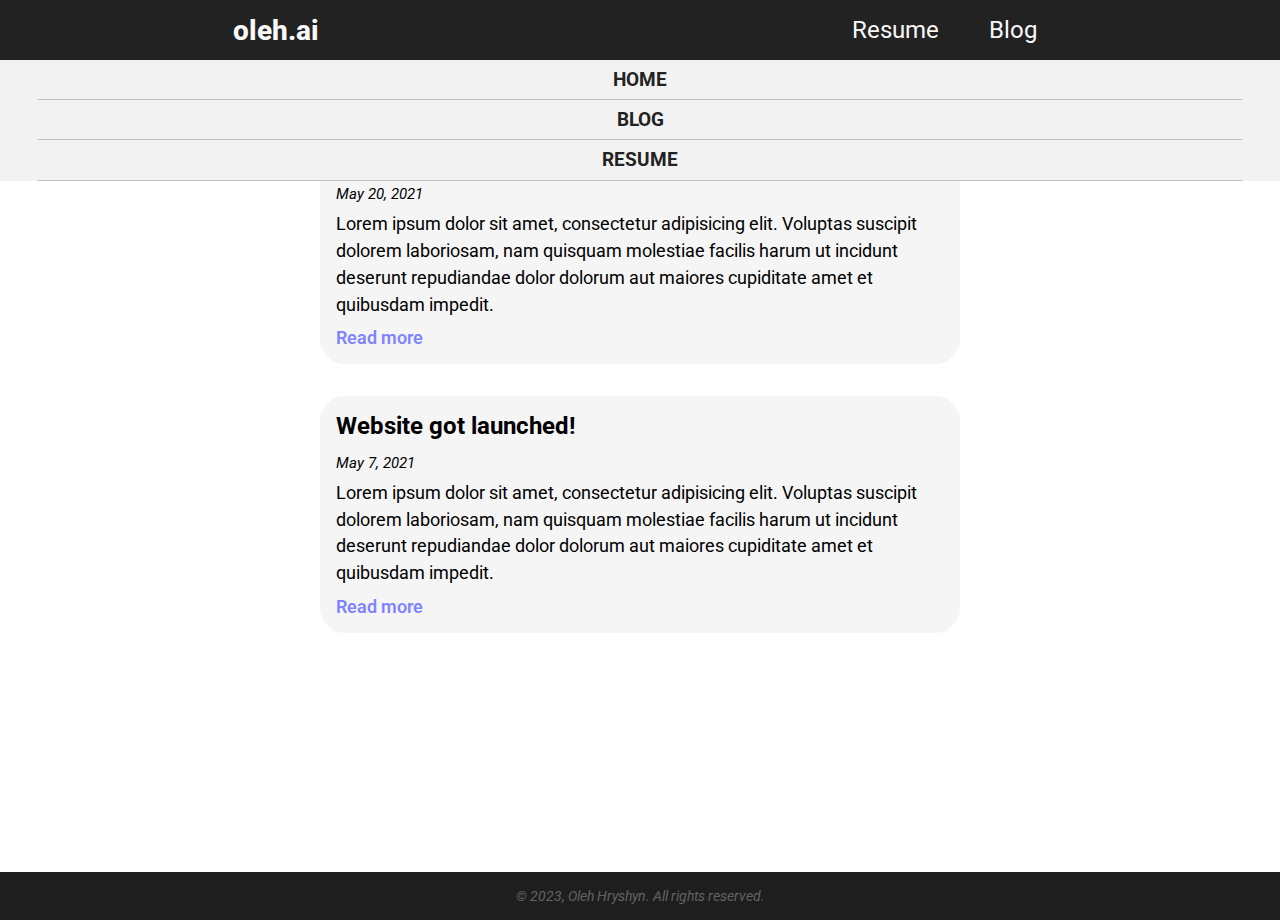
<file: blog.html>
<!DOCTYPE html>
<html lang="en">
  <head>
    <meta charset="UTF-8" />
    <meta http-equiv="X-UA-Compatible" content="IE=edge" />
    <meta name="viewport" content="width=device-width, initial-scale=1.0" />
    <title>Oleh Hryshyn - Blog</title>
    <link rel="icon" href="/assets/icon.png" type="image/x-icon" />
    <link rel="preconnect" href="https://fonts.gstatic.com" />
    <link
      href="https://fonts.googleapis.com/css2?family=Open+Sans:wght@400;700&family=Roboto:wght@400;700&display=swap"
      rel="stylesheet"
    />
    <link href="/styles/mainStyles.css" rel="stylesheet" />
    <link href="/styles/headerStyles.css" rel="stylesheet" />
    <link href="/styles/footerStyles.css" rel="stylesheet" />
    <link href="/styles/blogPageStyles.css" rel="stylesheet" />
    <script src="https://ajax.googleapis.com/ajax/libs/jquery/3.5.1/jquery.min.js"></script>
    <script src="/scripts/insertGeneralElements.js"></script>
    <script>
      $(function () {
        $(".blog-container").hover(
          function () {
            $(this).css("border-color", "#8083FF");
          },
          function () {
            $(this).css("border-color", "");
          }
        );
      });
    </script>
  </head>
  <body>
    <main>
      <div class="main-container">
        <h1>Blog</h1>
        <div class="blog-container">
          <h2 class="blog-header">Teaching Code in Place 2021</h2>
          <div class="blog-date">May 20, 2021</div>
          <div class="blog-description">
            Lorem ipsum dolor sit amet, consectetur adipisicing elit. Voluptas
            suscipit dolorem laboriosam, nam quisquam molestiae facilis harum ut
            incidunt deserunt repudiandae dolor dolorum aut maiores cupiditate
            amet et quibusdam impedit.
          </div>
          <a href="#"><div class="blog-link">Read more</div></a>
        </div>
        <div class="blog-container">
          <h2 class="blog-header">Website got launched!</h2>
          <div class="blog-date">May 7, 2021</div>
          <div class="blog-description">
            Lorem ipsum dolor sit amet, consectetur adipisicing elit. Voluptas
            suscipit dolorem laboriosam, nam quisquam molestiae facilis harum ut
            incidunt deserunt repudiandae dolor dolorum aut maiores cupiditate
            amet et quibusdam impedit.
          </div>
          <a href="#"><div class="blog-link">Read more</div></a>
        </div>
      </div>
    </main>
  </body>
</html>
</file>
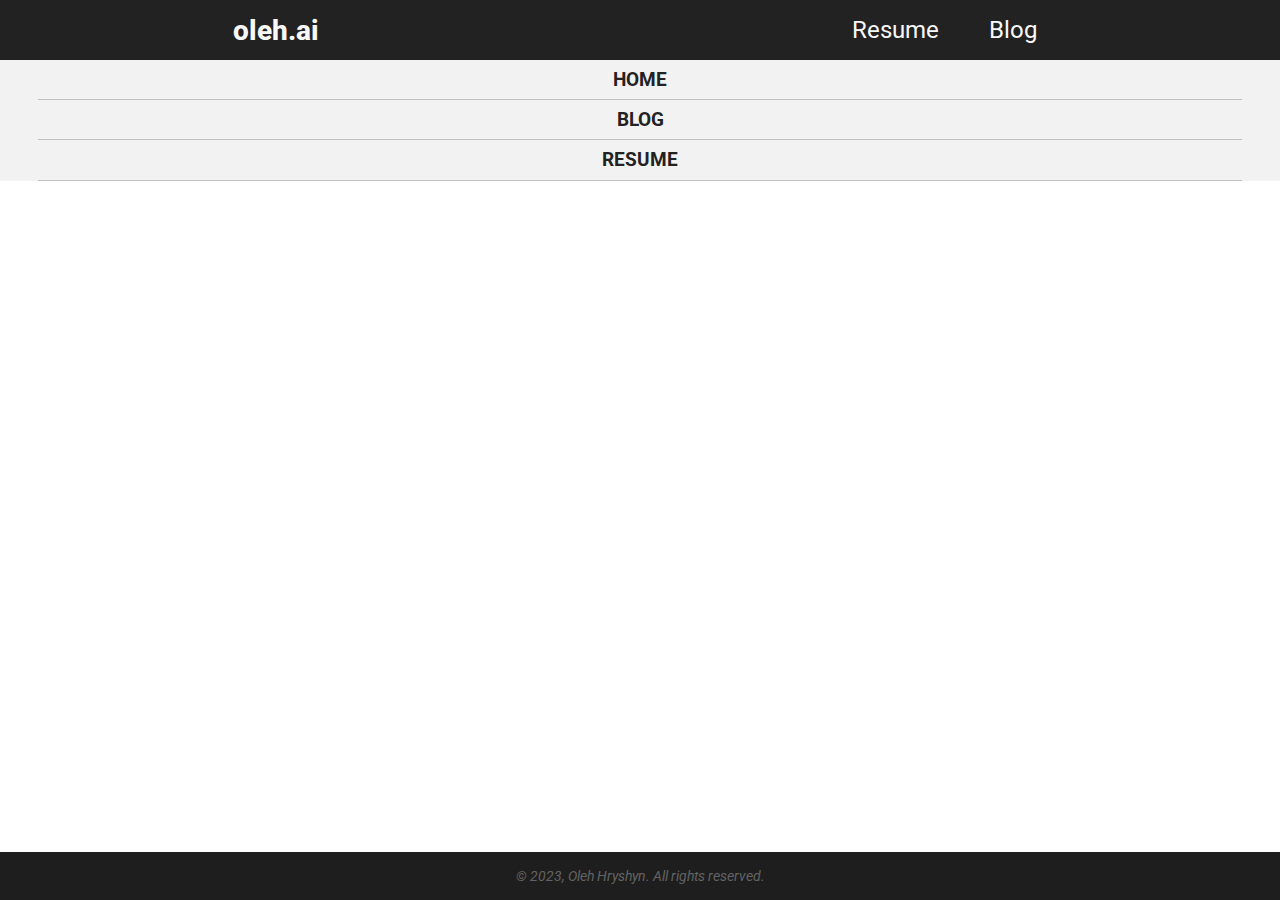
<file: projects.html>
<!DOCTYPE html>
<html lang="en">
  <head>
    <meta charset="UTF-8" />
    <meta http-equiv="X-UA-Compatible" content="IE=edge" />
    <meta name="viewport" content="width=device-width, initial-scale=1.0" />
    <title>Oleh Hryshyn - Projects</title>
    <link rel="icon" href="/assets/icon.png" type="image/x-icon" />
    <link rel="preconnect" href="https://fonts.gstatic.com" />
    <link
      href="https://fonts.googleapis.com/css2?family=Open+Sans:wght@400;700&family=Roboto:wght@400;700&display=swap"
      rel="stylesheet"
    />
    <link href="/styles/mainStyles.css" rel="stylesheet" />
    <link href="/styles/headerStyles.css" rel="stylesheet" />
    <link href="/styles/footerStyles.css" rel="stylesheet" />
    <link href="/styles/projectsPageStyles.css" rel="stylesheet" />
    <script src="https://ajax.googleapis.com/ajax/libs/jquery/3.5.1/jquery.min.js"></script>
    <script src="/scripts/insertGeneralElements.js"></script>
  </head>
  <body>
    <main>
      <div>
        <p>Projects page is coming soon</p>
      </div>
    </main>
  </body>
</html>
</file>
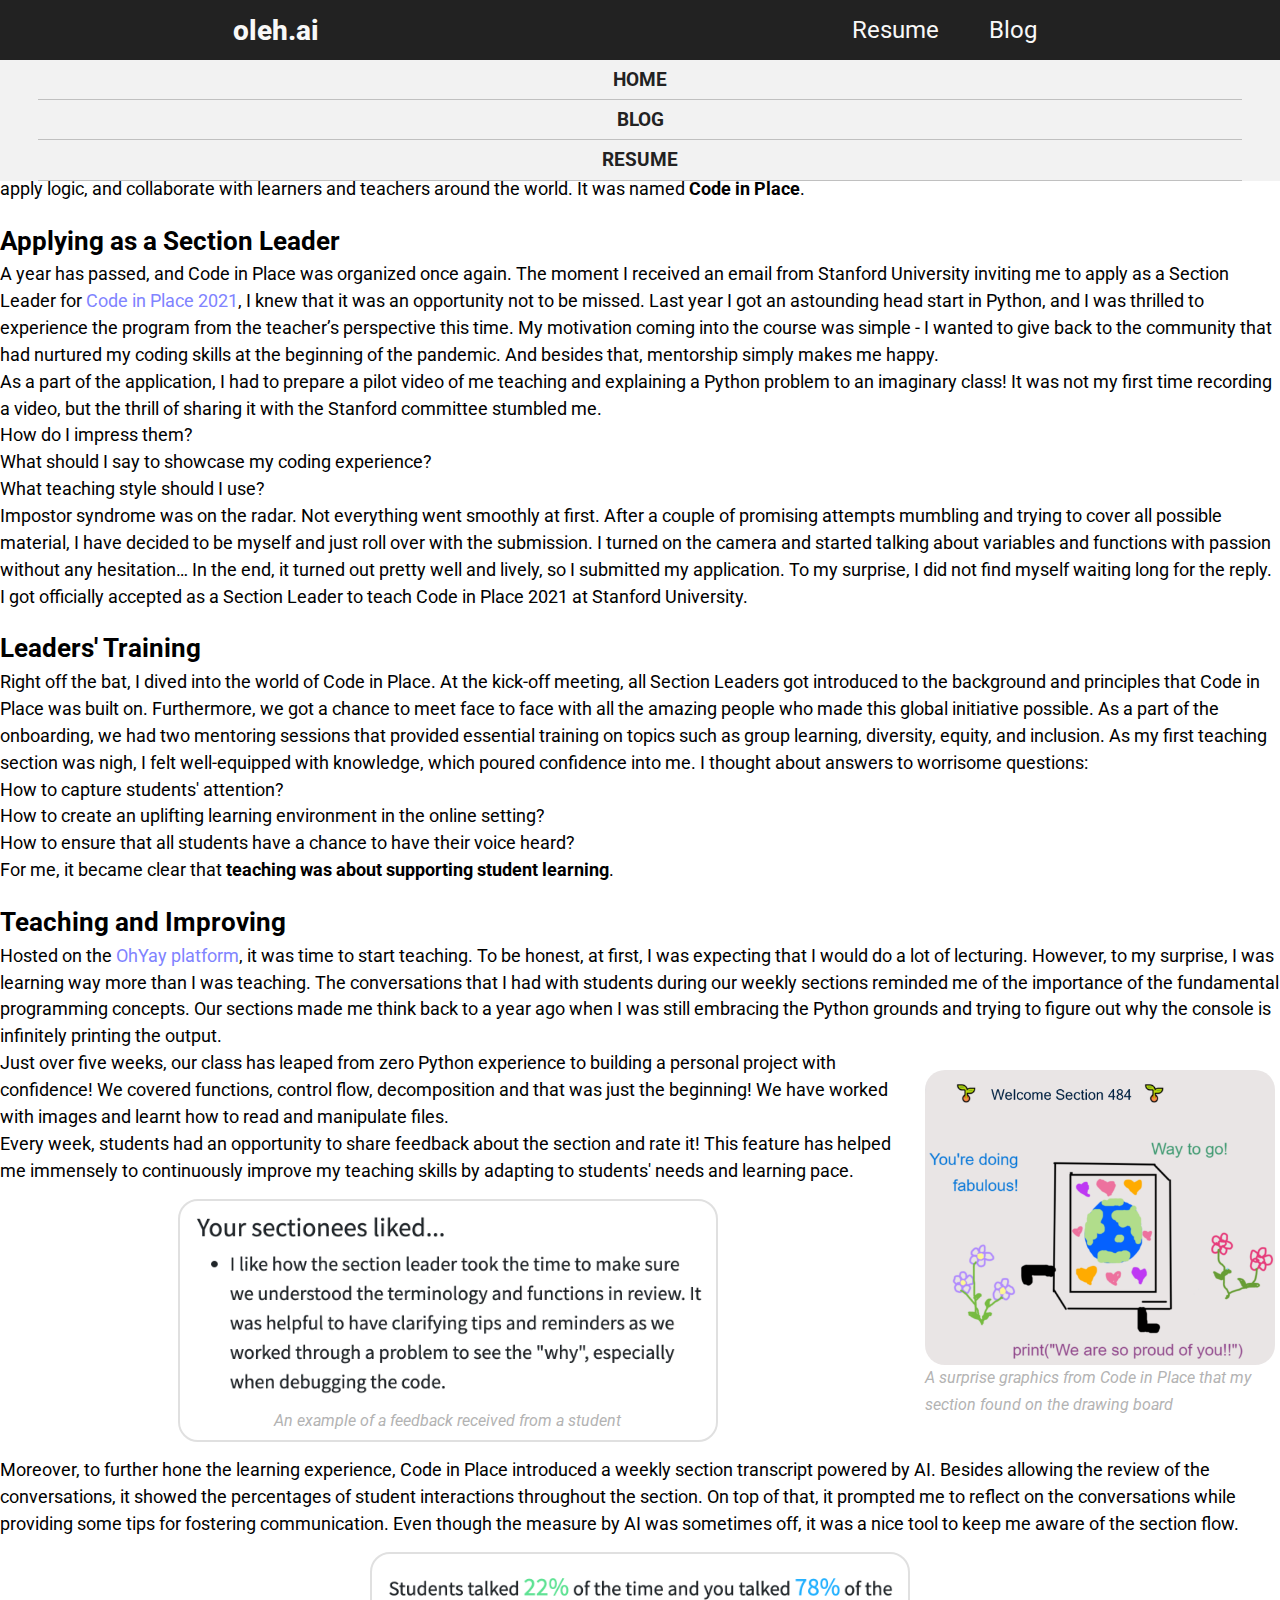
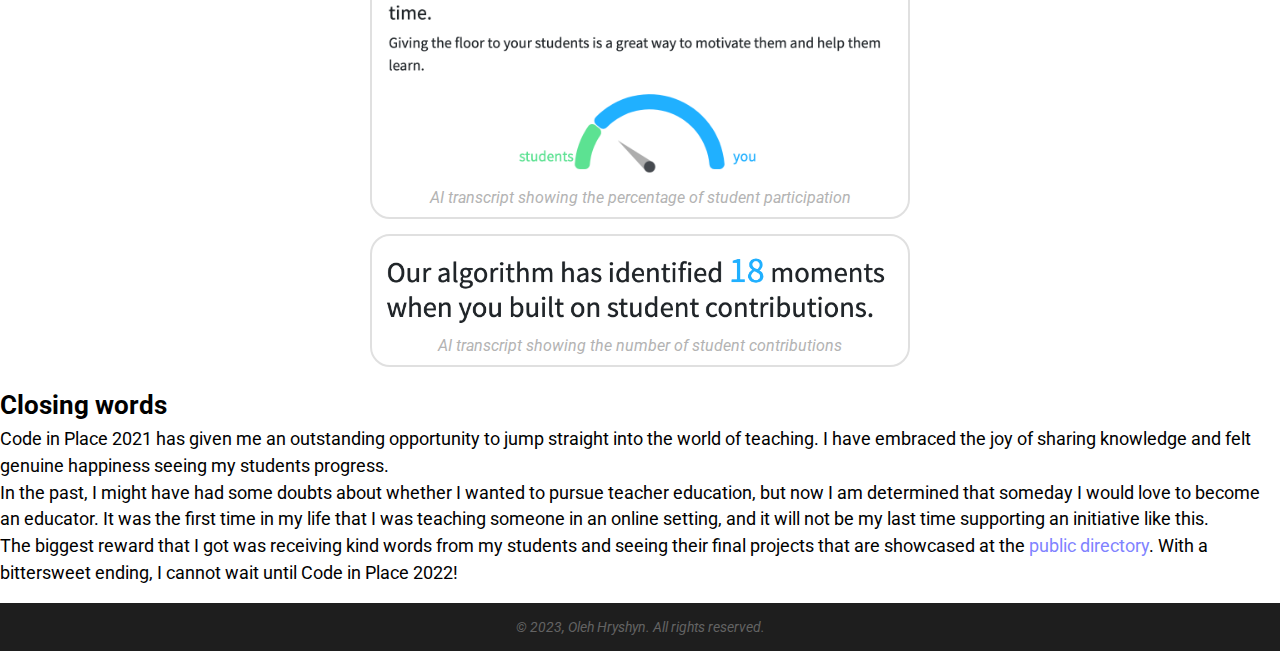
<file: blog/teaching-code-in-place-2021.html>
<!DOCTYPE html>
<html lang="en">
  <head>
    <meta charset="UTF-8" />
    <meta http-equiv="X-UA-Compatible" content="IE=edge" />
    <meta name="viewport" content="width=device-width, initial-scale=1.0" />
    <title>Teaching Code in Place 2021 | Blog - Oleh Hryshyn</title>
    <link rel="icon" href="/assets/icon.png" type="image/x-icon" />
    <link rel="preconnect" href="https://fonts.gstatic.com" />
    <link
      href="https://fonts.googleapis.com/css2?family=Open+Sans:wght@400;700&family=Roboto:wght@400;700&display=swap"
      rel="stylesheet"
    />
    <link href="/styles/mainStyles.css" rel="stylesheet" />
    <link href="/styles/headerStyles.css" rel="stylesheet" />
    <link href="/styles/footerStyles.css" rel="stylesheet" />
    <link href="/styles/blogDefaultStyles.css" rel="stylesheet" />
    <script src="https://ajax.googleapis.com/ajax/libs/jquery/3.5.1/jquery.min.js"></script>
    <script src="/scripts/insertGeneralElements.js"></script>
    <style type="text/css">
      @media only screen and (min-width: 754px) {
        .ln-flex figure {
          min-width: 300px;
          margin-left: 25px;
          float: right;
        }
      }
    </style>
  </head>
  <body>
    <main>
      <article class="blog-body">
        <h1 class="blog-heading">Teaching Code in Place 2021</h1>
        <section>
          <p>
            Last year, at the beginning of the COVID-19 pandemic, I attended a
            five-week Python programming course organized by Stanford
            University. This course became my starting journey into coding,
            which turned into a life-changing experience. By its end, I knew not
            only how to write scripts but how to approach the problem, apply
            logic, and collaborate with learners and teachers around the world.
            It was named <strong>Code in Place</strong>.
          </p>
        </section>
        <section>
          <h2 class="section-heading">Applying as a Section Leader</h2>
          <p>
            A year has passed, and Code in Place was organized once again. The
            moment I received an email from Stanford University inviting me to
            apply as a Section Leader for
            <a href="https://codeinplace.stanford.edu/" target="_blank"
              >Code in Place 2021</a
            >, I knew that it was an opportunity not to be missed. Last year I
            got an astounding head start in Python, and I was thrilled to
            experience the program from the teacher’s perspective this time. My
            motivation coming into the course was simple - I wanted to give back
            to the community that had nurtured my coding skills at the beginning
            of the pandemic. And besides that, mentorship simply makes me happy.
          </p>
          <p>
            As a part of the application, I had to prepare a pilot video of me
            teaching and explaining a Python problem to an imaginary class! It
            was not my first time recording a video, but the thrill of sharing
            it with the Stanford committee stumbled me.
          </p>
          <ul>
            <li>How do I impress them?</li>
            <li>What should I say to showcase my coding experience?</li>
            <li>What teaching style should I use?</li>
          </ul>
          <p>
            Impostor syndrome was on the radar. Not everything went smoothly at
            first. After a couple of promising attempts mumbling and trying to
            cover all possible material, I have decided to be myself and just
            roll over with the submission. I turned on the camera and started
            talking about variables and functions with passion without any
            hesitation… In the end, it turned out pretty well and lively, so I
            submitted my application. To my surprise, I did not find myself
            waiting long for the reply. I got officially accepted as a Section
            Leader to teach Code in Place 2021 at Stanford University.
          </p>
        </section>
        <section>
          <h2 class="section-heading">Leaders' Training</h2>
          <p>
            Right off the bat, I dived into the world of Code in Place. At the
            kick-off meeting, all Section Leaders got introduced to the
            background and principles that Code in Place was built on.
            Furthermore, we got a chance to meet face to face with all the
            amazing people who made this global initiative possible. As a part
            of the onboarding, we had two mentoring sessions that provided
            essential training on topics such as group learning, diversity,
            equity, and inclusion. As my first teaching section was nigh, I felt
            well-equipped with knowledge, which poured confidence into me. I
            thought about answers to worrisome questions:
          </p>
          <ul>
            <li>How to capture students' attention?</li>
            <li>
              How to create an uplifting learning environment in the online
              setting?
            </li>
            <li>
              How to ensure that all students have a chance to have their voice
              heard?
            </li>
          </ul>
          <p>
            For me, it became clear that
            <strong>teaching was about supporting student learning</strong>.
          </p>
        </section>
        <section>
          <h2 class="section-heading">Teaching and Improving</h2>
          <div class="ln-flex">
            <p>
              Hosted on the
              <a href="https://ohyay.co/" target="_blank">OhYay platform</a>, it
              was time to start teaching. To be honest, at first, I was
              expecting that I would do a lot of lecturing. However, to my
              surprise, I was learning way more than I was teaching. The
              conversations that I had with students during our weekly sections
              reminded me of the importance of the fundamental programming
              concepts. Our sections made me think back to a year ago when I was
              still embracing the Python grounds and trying to figure out why
              the console is infinitely printing the output.
            </p>
            <figure style="border: none; max-width: 360px">
              <img
                src="/assets/blog/teaching-code-in-place-2021/ohyay.png"
                alt=""
              />
              <figcaption>
                A surprise graphics from Code in Place that my section found on
                the drawing board
              </figcaption>
            </figure>
          </div>
          <p>
            Just over five weeks, our class has leaped from zero Python
            experience to building a personal project with confidence! We
            covered functions, control flow, decomposition and that was just the
            beginning! We have worked with images and learnt how to read and
            manipulate files.
          </p>
          <p>
            Every week, students had an opportunity to share feedback about the
            section and rate it! This feature has helped me immensely to
            continuously improve my teaching skills by adapting to students'
            needs and learning pace.
          </p>
          <figure>
            <img
              src="/assets/blog/teaching-code-in-place-2021/student-feedback.png"
              alt=""
            />
            <figcaption>
              An example of a feedback received from a student
            </figcaption>
          </figure>
          <p>
            Moreover, to further hone the learning experience, Code in Place
            introduced a weekly section transcript powered by AI. Besides
            allowing the review of the conversations, it showed the percentages
            of student interactions throughout the section. On top of that, it
            prompted me to reflect on the conversations while providing some
            tips for fostering communication. Even though the measure by AI was
            sometimes off, it was a nice tool to keep me aware of the section
            flow.
          </p>
          <figure>
            <img
              src="/assets/blog/teaching-code-in-place-2021/ai-transcript-1.png"
              alt=""
            />
            <figcaption>
              AI transcript showing the percentage of student participation
            </figcaption>
          </figure>
          <figure>
            <img
              src="/assets/blog/teaching-code-in-place-2021/ai-transcript-2.png"
              alt=""
            />
            <figcaption>
              AI transcript showing the number of student contributions
            </figcaption>
          </figure>
        </section>
        <section>
          <h2 class="section-heading">Closing words</h2>
          <p>
            Code in Place 2021 has given me an outstanding opportunity to jump
            straight into the world of teaching. I have embraced the joy of
            sharing knowledge and felt genuine happiness seeing my students
            progress.
          </p>
          <p>
            In the past, I might have had some doubts about whether I wanted to
            pursue teacher education, but now I am determined that someday I
            would love to become an educator. It was the first time in my life
            that I was teaching someone in an online setting, and it will not be
            my last time supporting an initiative like this.
          </p>
          <p>
            The biggest reward that I got was receiving kind words from my
            students and seeing their final projects that are showcased at the
            <a
              href="https://codeinplace.stanford.edu/2021/showcase"
              target="_blank"
              >public directory</a
            >. With a bittersweet ending, I cannot wait until Code in Place
            2022!
          </p>
        </section>
      </article>
    </main>
  </body>
</html>
</file>
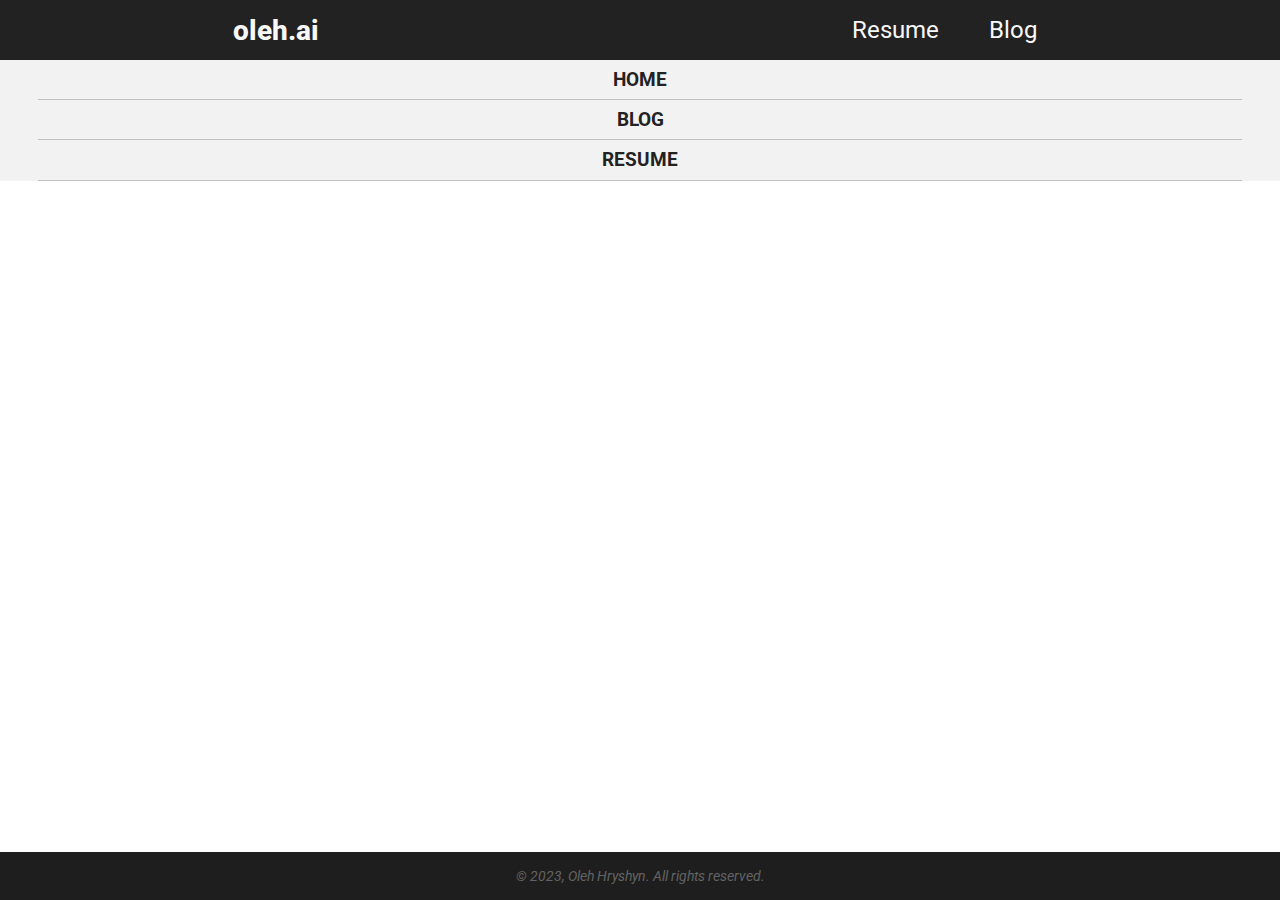
<file: blogs/website-got-launched.html>
<!DOCTYPE html>
<html lang="en">
  <head>
    <meta charset="UTF-8" />
    <meta http-equiv="X-UA-Compatible" content="IE=edge" />
    <meta name="viewport" content="width=device-width, initial-scale=1.0" />
    <title>Website Got Launched | Oleh Hryshyn</title>
    <link rel="icon" href="/assets/icon.png" type="image/x-icon" />
    <link rel="preconnect" href="https://fonts.gstatic.com" />
    <link
      href="https://fonts.googleapis.com/css2?family=Open+Sans:wght@400;700&family=Roboto:wght@400;700&display=swap"
      rel="stylesheet"
    />
    <link href="/styles/mainStyles.css" rel="stylesheet" />
    <link href="/styles/headerStyles.css" rel="stylesheet" />
    <link href="/styles/footerStyles.css" rel="stylesheet" />
    <script src="https://ajax.googleapis.com/ajax/libs/jquery/3.5.1/jquery.min.js"></script>
    <script src="/scripts/insertGeneralElements.js"></script>
  </head>
  <body></body>
</html>
</file>
<file: styles/mainStyles.css>
:root {
  --link-light: #8083ff;
  --main-bg-gray: rgb(245, 245, 245);
  --main-bg-blue: rgba(168, 198, 255, 0.377);
  --text-light: #f8f8f8;
  --main-bg-dark: #222222;
  --link-dark: #8685ef;
  --text-dark: #e6e6e6;
  --container-bg-dark: #383645;
  --main-border-r: 7px;
}

html {
  height: 100%;
  box-sizing: border-box;
}

* {
  margin: 0;
  padding: 0;
}

*,
*:before,
*:after {
  box-sizing: inherit;
}

a {
  text-decoration: none;
  color: var(--link-light);
}

main a:hover {
  color: rgb(201, 137, 253);
}

body {
  font-family: -apple-system, BlinkMacSystemFont, "Segoe UI", Roboto, Helvetica,
    Arial, sans-serif, "Apple Color Emoji", "Segoe UI Emoji", "Segoe UI Symbol";
  position: relative;
  margin: 0;
  min-height: 100%;
  padding-bottom: 4rem;
}

@media (prefers-color-scheme: dark) {
  body {
    background-color: var(--main-bg-dark);
    color: var(--text-dark);
  }
  a {
    color: var(--link-dark);
  }
}
</file>
<file: styles/headerStyles.css>
header {
  position: fixed;
  top: 0;
  width: 100%;
  background-color: var(--main-bg-dark);
}

#navigation {
  display: flex;
  justify-content: space-between;
  align-items: center;
  padding-left: 20px;
  padding-right: 5px;
  max-width: 854px;
  margin: 0 auto;
}

.home {
  font-size: 28px;
  font-weight: 800;
  color: var(--text-light);
}

.menu-bar {
  display: none;
}

.menu-bar ul li {
  color: var(--text-light);
  padding: 16px 25px;
  font-size: 1.5em;
}

.menu {
  font-weight: 700;
  font-size: 1.2em;
  background-color: rgba(247, 247, 247, 0.979);
  text-transform: uppercase;
  text-align: center;
  line-height: 1em;
  padding: 0 2em;
}

.menu ul {
  list-style: none;
}

.menu a {
  color: var(--main-bg-dark);
}
.menu li {
  border-bottom: #c0c0c0 1px solid;
  padding: 10px 0;
}

.menu li:hover,
.menu-bar li:hover {
  background-color: rgb(255, 255, 255);
}

.menu-bar li:hover {
  color: var(--main-highlight-dark);
}

/* hamburger animation */
.ham {
  cursor: pointer;
  -webkit-tap-highlight-color: transparent;
  transition: transform 400ms;
  -moz-user-select: none;
  -webkit-user-select: none;
  -ms-user-select: none;
  user-select: none;
}
.hamRotate.active {
  transform: rotate(45deg);
}
.hamRotate180.active {
  transform: rotate(180deg);
}
.line {
  fill: none;
  transition: stroke-dasharray 400ms, stroke-dashoffset 400ms;
  stroke: white;
  stroke-width: 5.5;
  stroke-linecap: round;
}
.ham .top {
  stroke-dasharray: 40 121;
}
.ham .bottom {
  stroke-dasharray: 40 121;
}
.ham.active .top {
  stroke-dashoffset: -68px;
}
.ham.active .bottom {
  stroke-dashoffset: -68px;
}

/* media queries */
@media only screen and (min-width: 600px) {
  #navigation .ham {
    display: none;
  }
  .menu-bar {
    display: block;
  }

  .menu-bar ul {
    display: flex;
    flex-direction: row;
    list-style: none;
  }
}

@media (prefers-color-scheme: dark) {
  header {
    background-color: #1e1e1e;
    border-bottom: 1px solid rgb(51, 51, 51);
  }
  .home {
    color: var(--text-dark);
  }

  .menu {
    background-color: rgba(80, 80, 80, 0.356);
  }
  .menu li {
    color: var(--text-dark);
  }
  .menu li:hover,
  .menu-bar li:hover {
    background-color: rgb(214, 214, 214);
    color: rgb(83, 83, 83);
  }
}
</file>
<file: styles/footerStyles.css>
#footer {
    position: absolute;
    right: 0;
    bottom: 0;
    left: 0;
    padding: 1rem;
    background-color: #1E1E1E;
    text-align: center;
  }

  #copyright {
      color: rgb(99, 99, 99);
      font-size: 0.85em;
      font-style: italic;
  }
</file>
<file: styles/blogPageStyles.css>
.main-container {
  padding: 40px 5vw 20px 5vw;
  max-width: 768px;
  margin: 0 auto;
  margin-top: 20px;
}

h1 {
  margin: 15px auto;
  text-align: center;
}

.blog-container {
  border-radius: 25px;
  padding: 15px;
  background-color: var(--main-bg-gray);
  margin-bottom: 2em;
  border: 1px solid var(--main-bg-gray);
}

.blog-container * {
  margin-bottom: 0.55em;
}

.blog-header {
  color: black;
}

.blog-header:hover {
  text-decoration: underline;
  text-underline-offset: 5px;
}

.blog-date {
  font-style: italic;
  font-size: 0.925em;
}

.blog-description {
  line-height: 1.525em;
  font-size: 1.1em;
}

.blog-link {
  text-decoration: none;
  font-weight: 600;
  display: inline-block;
  font-size: 1.1em;
  margin-bottom: auto;
  transition: color 0.15s;
}

@media (prefers-color-scheme: dark) {
  .blog-header {
    color: var(--text-dark);
  }

  .blog-date {
    color: rgb(139, 139, 139);
  }

  .blog-container {
    background-color: var(--container-bg-dark);
    border: rgb(75, 75, 75) 1px solid;
  }
}
</file>
<file: styles/projectsPageStyles.css>
main {
    padding: 80px 5vw 20px 5vw;
    max-width: 768px;
    margin: 0 auto;
  }

  p {
      font-style: italic;
      font-size: 2vw;
      font-weight: 300;
  }
</file>
<file: styles/blogDefaultStyles.css>
main {
  padding-top: 4em;
}

.blog-heading {
  text-align: center;
  padding: 10px 0;
  font-size: 2em;
}

section {
  line-height: 1.525em;
  font-size: 1.1em;
}

.section-heading {
  margin: 25px 0 7px 0;
}

figure {
    border: 2px solid rgb(224, 224, 224);
    border-radius: 20px;
    padding: 5px;
    max-width: 540px;
    display: flex;
    flex-direction: column;
    align-items: center;
    margin: 15px auto;

}

img {
    width: 100%;
    border-radius: 20px;
}

figcaption {
    color: rgb(179, 179, 179);
    font-style: italic;
    font-size: 0.925em;
}

blockquote {
  font-style: italic;
  padding: 0 10px;
  margin: 10px 0;
  background-color: rgba(255, 105, 180, 0.158);
  text-align: center;
}

@media (prefers-color-scheme: dark) {
    figure {
        border: none;
    }
    img {
        filter: brightness(0.75);
    }
  }
</file>
